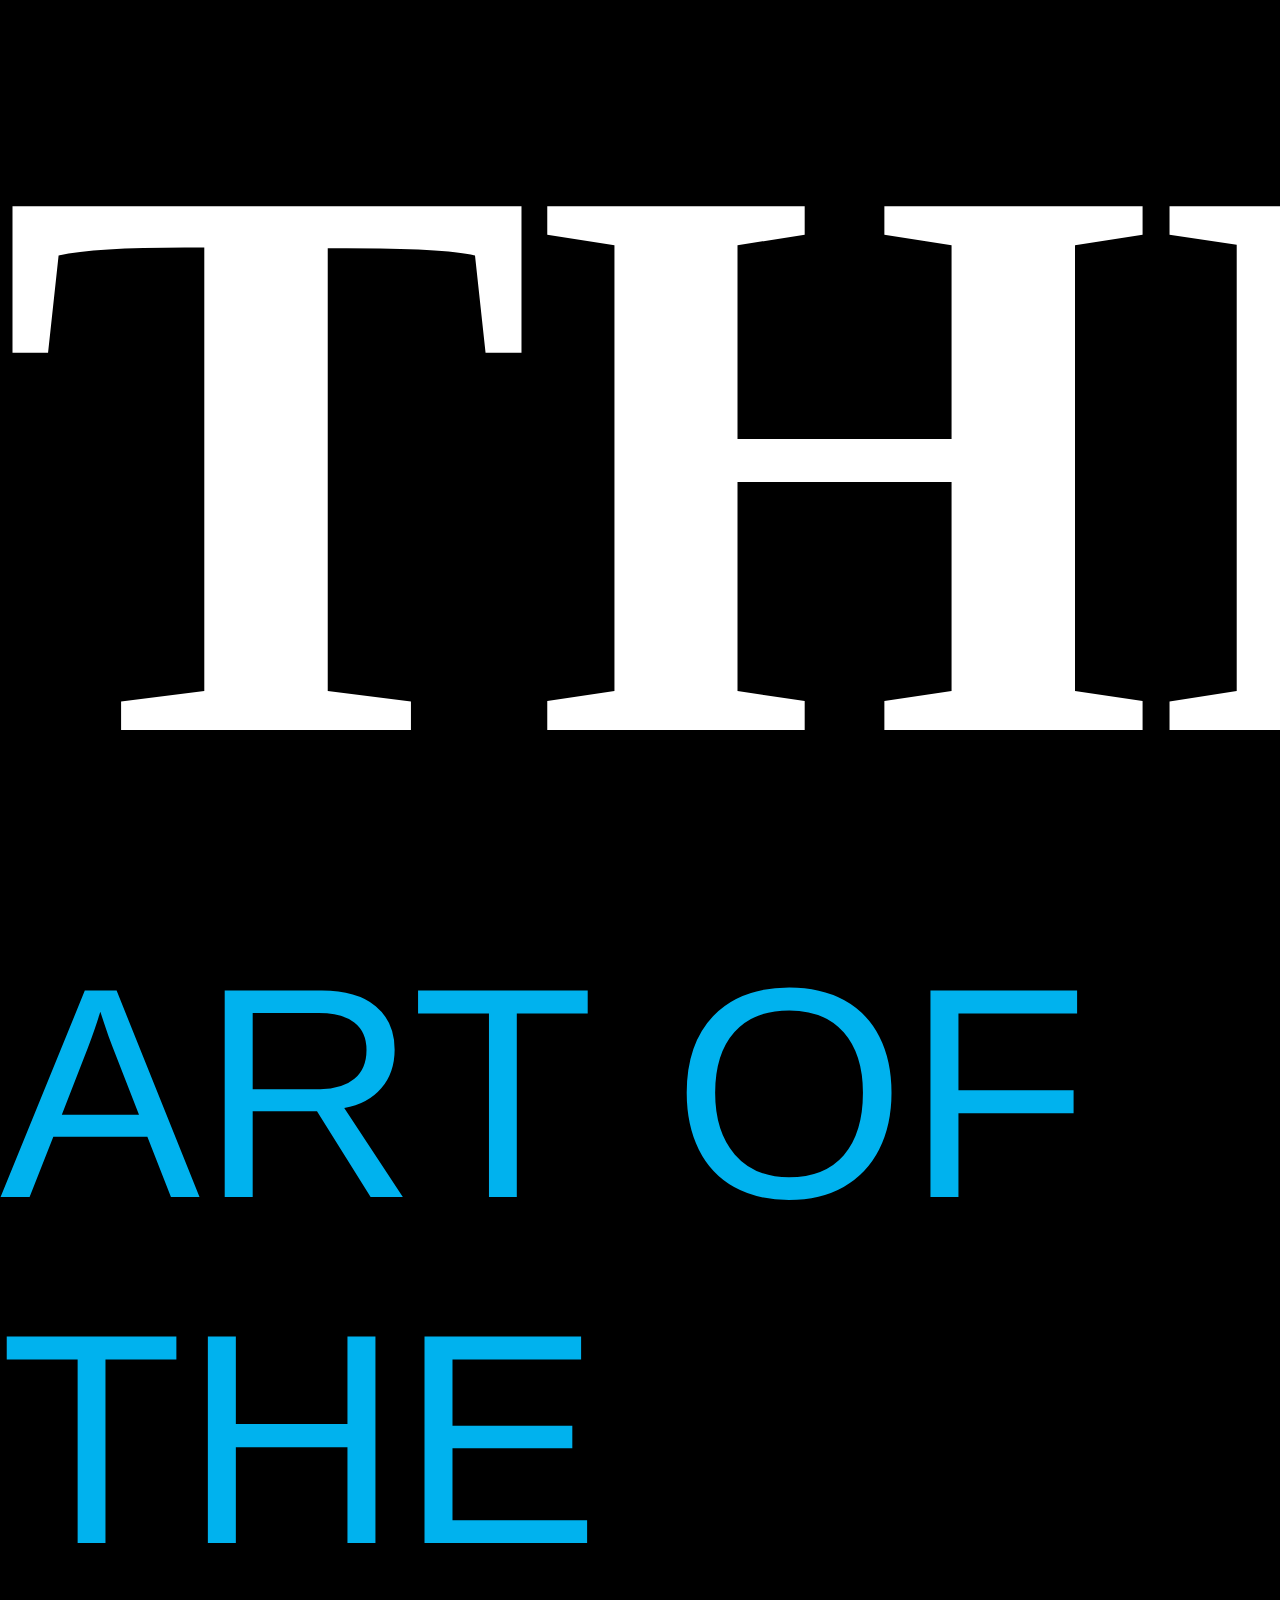
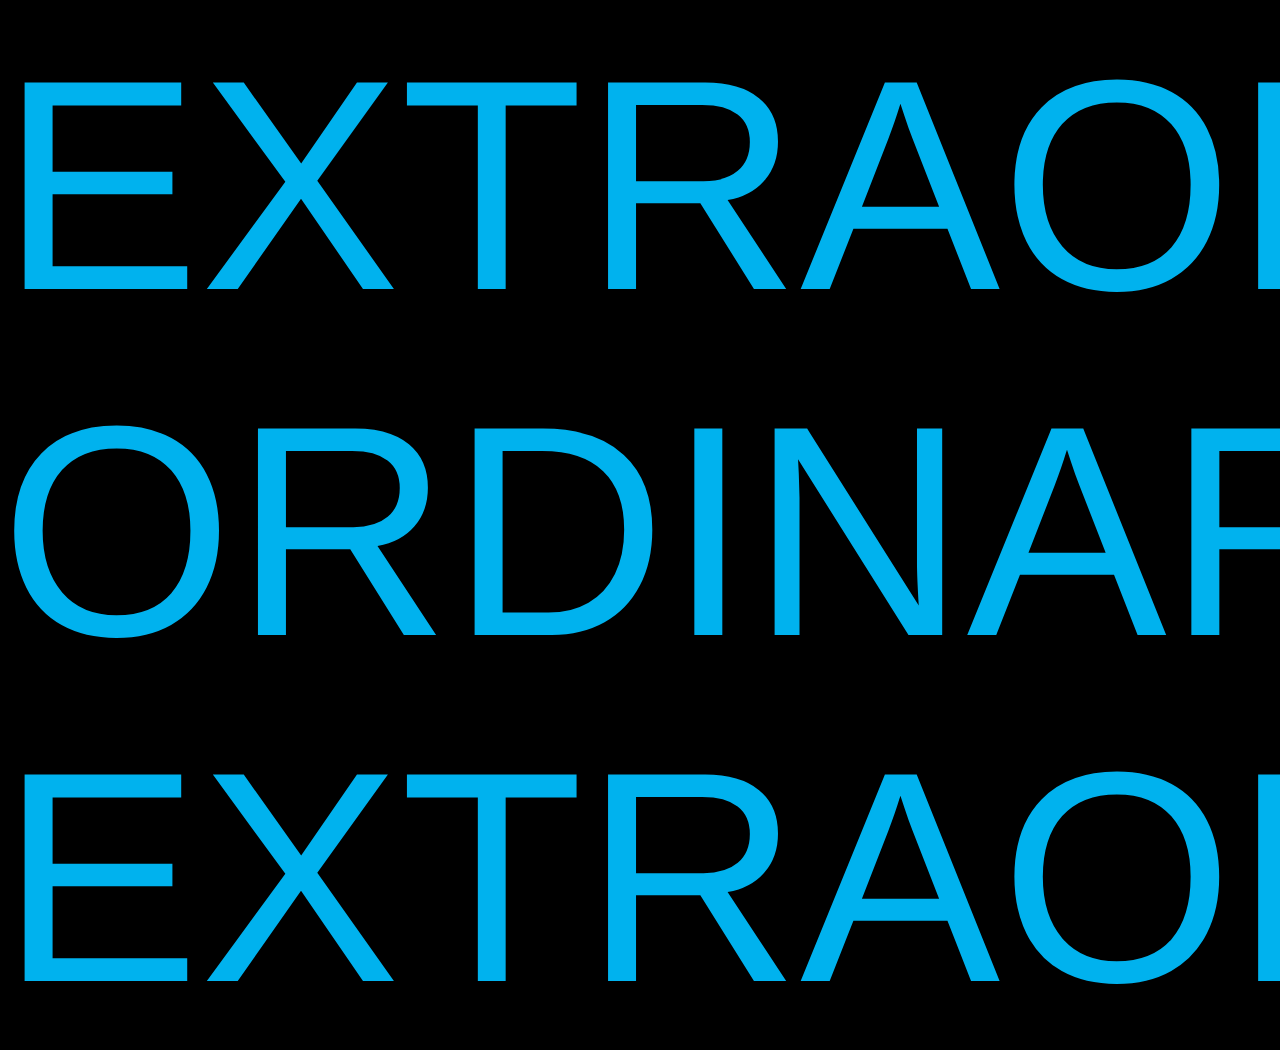
<file: Design 3A/excerise/index.html>
<!DOCTYPE html>
<html lang="en">
<head>
    <meta charset="UTF-8">
    <meta http-equiv="X-UA-Compatible" content="IE=edge">
    <meta name="viewport" content="width=device-width, initial-scale=1.0">
    <title>Document</title>
    <link rel="stylesheet" href="main.css">
   <style>
    *{
        padding: 0%;
        margin: auto;
    

}
   </style>
    
</head>
<h1> THE </h1>
<li> ART OF THE</li>
<li> EXTRAORDINARY </li>
<li> ORDINARY EXTRAORDINARY </li>
<body>
</body>
</html>
</file>
<file: Design 3A/excerise/main.css>
* {
    background-color: black;
   
}
h1{
    color:rgb(255, 255, 255);
    font-size: 800px;
    font-family:Impact, Haettenschweiler, 'Arial Narrow Bold', sans-serif
    font-style:oblique;
    text-align:right;
}
    
li{
    color:rgb(0, 178, 238);
    font-size: 300px;
    font-family: Impact, Haettenschweiler, 'Arial Narrow Bold', sans-serif
    

}
</file>
